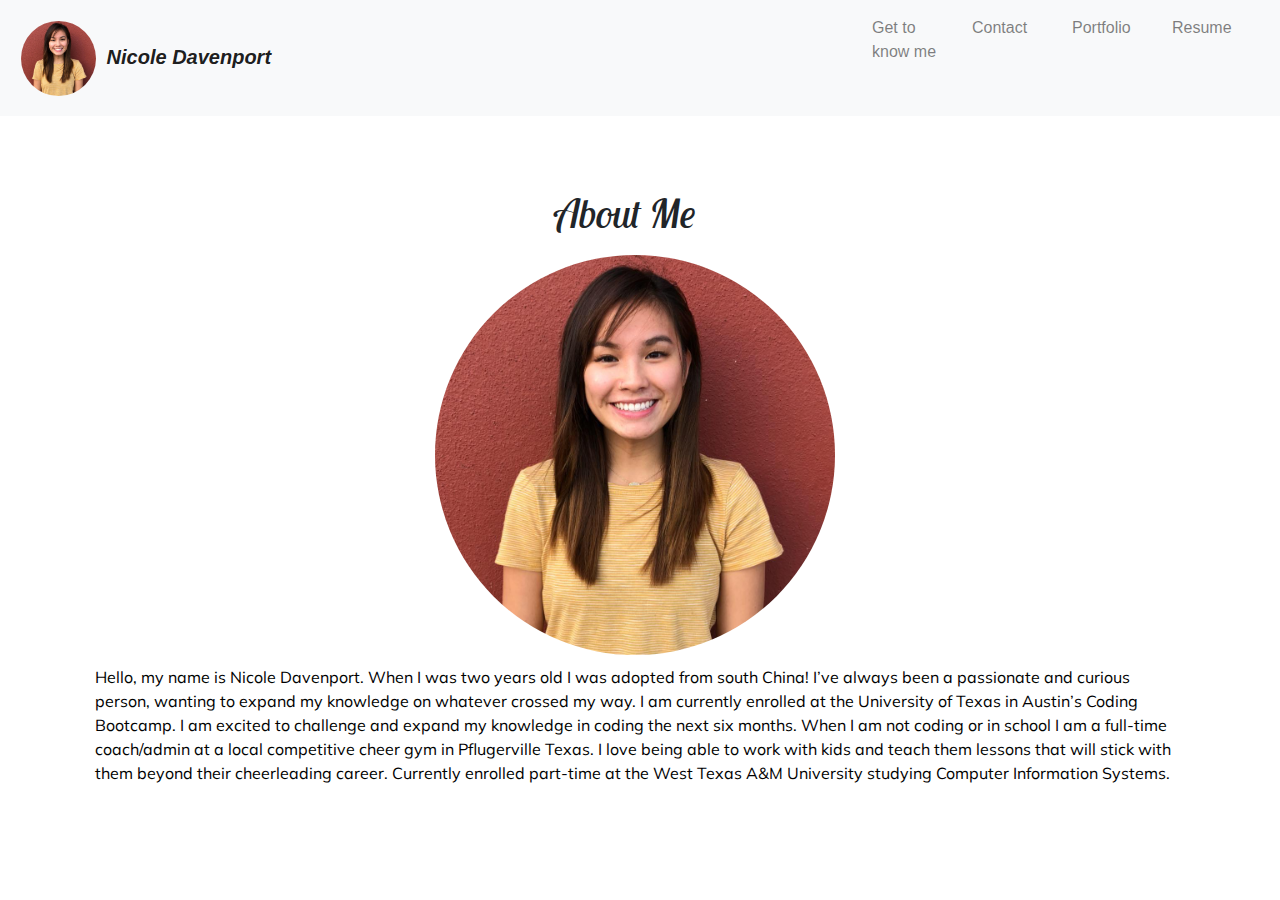
<file: aboutme.html>
<!DOCTYPE html>
<html>
<head>
  <meta charset="utf-8">
  <meta name="viewpoint" content="width=device-width, initial-scale=1, shrink-to-fit=no">
  <link rel="stylesheet" type="text/css" href="style.css">
<!-- Bootstrap Link -->
  <link href="https://stackpath.bootstrapcdn.com/bootstrap/4.4.1/css/bootstrap.min.css" rel="stylesheet" integrity="sha384-Vkoo8x4CGsO3+Hhxv8T/Q5PaXtkKtu6ug5TOeNV6gBiFeWPGFN9MuhOf23Q9Ifjh" crossorigin="anonymous">
<!-- Font Link -->
  <link href="https://fonts.googleapis.com/css2?family=Lobster+Two:wght@700&display=swap" rel="stylesheet"> 
  <link href="https://fonts.googleapis.com/css2?family=Muli:wght@300&display=swap" rel="stylesheet"> 
</head>

<body>
<!-- Navigation Bar -->
<nav class="navbar navbar-expand-lg navbar-light bg-light fixed-top">
  <a class="navbar-brand" href="index.html">
    <img src="images/24852565_1587411411297130_2580073678974674932_n.jpg" width="75px" height="75px" class="aboutmephoto">
    <i><b>Nicole Davenport</i></b></a>
  
    <button class="navbar-toggler" type="button" data-toggle="collapse" data-target="#navbarNav" aria-controls="navbarNav" aria-expanded="false" aria-label="Toggle navigation">
        <span class="navbar-toggler-icon"></span> 
    </button>
    <div class="collapse navbar-collapse" id="navbarNav">
        <ul class="navbar-nav ml-auto">
            <li class="nav-item">
            <a class="nav-link zoom" href="aboutme.html">Get to know me</a>
            </li>
            <li class="nav-item">
            <a class="nav-link zoom" href="contact.html">Contact</a>
            </li>
            <li class="nav-item">
            <a class="nav-link zoom" href="portfolio.html">Portfolio</a>
            </li>
            <li class="nav-item">
              <a class="nav-link zoom" href="assets/Resume 2020.pdf">Resume</a>
            </li>
        </ul>
    </div>
</nav>

<!-- About Me -->

<section id="aboutMeSection">
  <div class="container">
    <div class="row">
      <div class="col">
        <h1 class="aboutmetitle"><i>About Me</i></h1>
        <img src="images/24852565_1587411411297130_2580073678974674932_n.jpg" width="400px" height="400px" class="aboutmephoto" id="aboutmephoto2">
        <p class="aboutmetext">Hello, my name is Nicole Davenport. When I was two years old I was adopted from south China!
          I’ve always been a passionate and curious person, wanting to expand my knowledge on whatever crossed my way. I am currently enrolled at the University of Texas in Austin’s Coding Bootcamp. I am excited to challenge and expand my knowledge in coding the next six months. 
          When I am not coding or in school I am a full-time coach/admin at a local competitive cheer gym in Pflugerville Texas. I love being able to work with kids and teach them lessons that will stick with them beyond their cheerleading career. 
          Currently enrolled part-time at the West Texas A&M University studying Computer Information Systems.
</p>
      </div>
    </div>
  </div>

</section>



<script src="https://code.jquery.com/jquery-3.4.1.slim.min.js" integrity="sha384-J6qa4849blE2+poT4WnyKhv5vZF5SrPo0iEjwBvKU7imGFAV0wwj1yYfoRSJoZ+n" crossorigin="anonymous"></script>
<script src="https://cdn.jsdelivr.net/npm/popper.js@1.16.0/dist/umd/popper.min.js" integrity="sha384-Q6E9RHvbIyZFJoft+2mJbHaEWldlvI9IOYy5n3zV9zzTtmI3UksdQRVvoxMfooAo" crossorigin="anonymous"></script>
<script src="https://stackpath.bootstrapcdn.com/bootstrap/4.4.1/js/bootstrap.min.js" integrity="sha384-wfSDF2E50Y2D1uUdj0O3uMBJnjuUD4Ih7YwaYd1iqfktj0Uod8GCExl3Og8ifwB6" crossorigin="anonymous"></script>
</body>
</file>
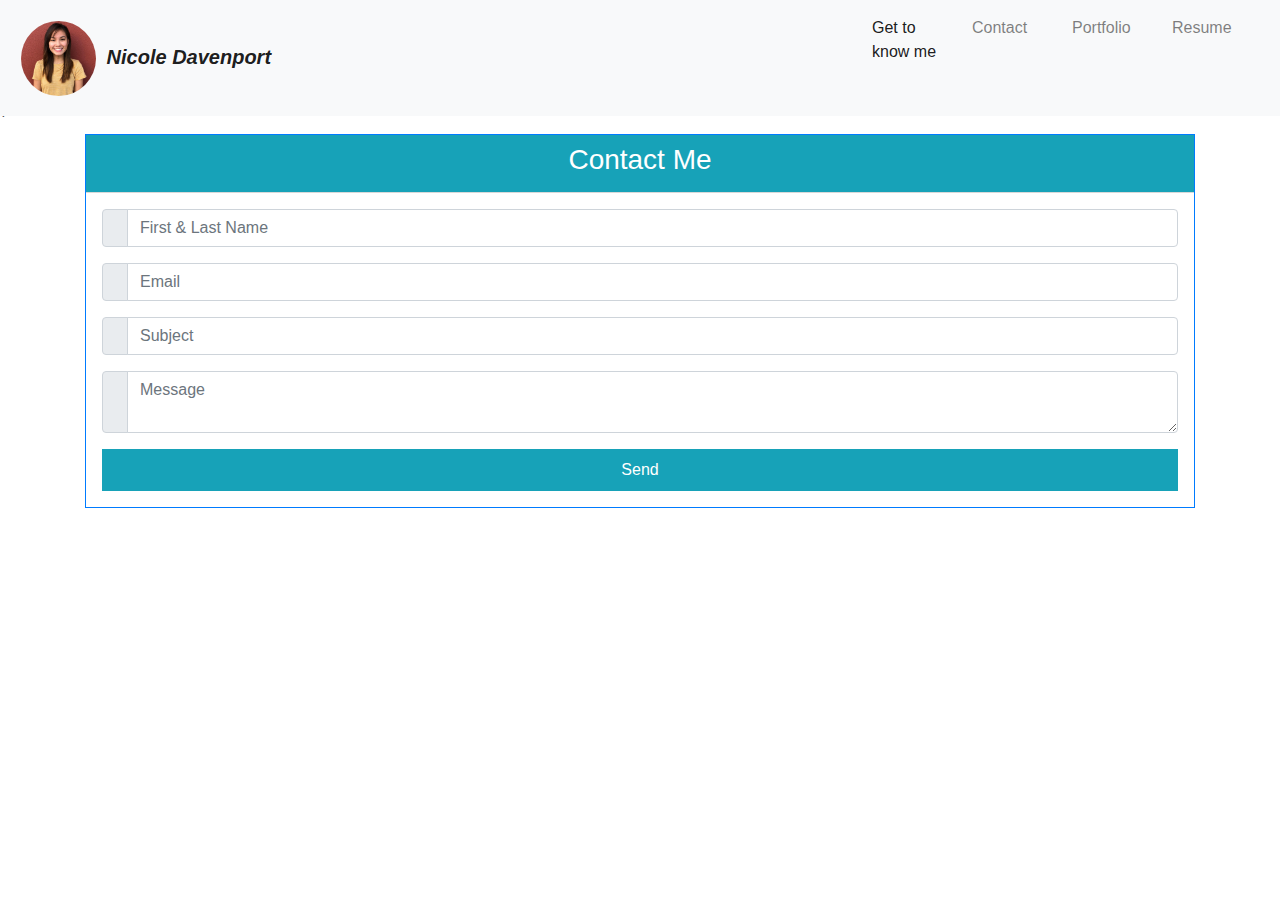
<file: contact.html>
<!DOCTYPE html>
<html>
<head>
  <meta charset="utf-8">
  <meta name="viewpoint" content="width=device-width, initial-scale=1, shrink-to-fit=no">
  <link rel="stylesheet" type="text/css" href="style.css">
<!-- Bootstrap Link -->
  <link href="https://stackpath.bootstrapcdn.com/bootstrap/4.4.1/css/bootstrap.min.css" rel="stylesheet" integrity="sha384-Vkoo8x4CGsO3+Hhxv8T/Q5PaXtkKtu6ug5TOeNV6gBiFeWPGFN9MuhOf23Q9Ifjh" crossorigin="anonymous">
<!-- Font Link -->
  <link href="https://fonts.googleapis.com/css2?family=Lobster+Two:wght@700&display=swap" rel="stylesheet"> 
  <link href="https://fonts.googleapis.com/css2?family=Muli:wght@300&display=swap" rel="stylesheet"> 
</head>

<body>
<!-- Navigation Bar -->
<nav class="navbar navbar-expand-lg navbar-light bg-light fixed-top">
  <a class="navbar-brand" href="index.html">
    <img src="images/24852565_1587411411297130_2580073678974674932_n.jpg" width="75px" height="75px" class="aboutmephoto">
    <i><b>Nicole Davenport</i></b></a>
  <button class="navbar-toggler" type="button" data-toggle="collapse" data-target="#navbarNav" aria-controls="navbarNav" aria-expanded="false" aria-label="Toggle navigation">
    <span class="navbar-toggler-icon"></span> 
  </button>
<div class="collapse navbar-collapse" id="navbarNav">
  <ul class="navbar-nav ml-auto">
    <li class="nav-item active">
      <a class="nav-link zoom" href="aboutme.html">Get to know me</a>
    </li>
    <li class="nav-item">
      <a class="nav-link zoom" href="contact.html">Contact</a>
    </li>
    <li class="nav-item">
      <a class="nav-link zoom" href="portfolio.html">Portfolio</a>
    </li>
    <li class="nav-item">
      <a class="nav-link zoom" href="assets/Resume 2020.pdf">Resume</a>
    </li>
  </ul>
</div>
</nav>


<!-- Contact Form -->
<br>
<br>
<br> 
<section id="contactme">
  ` <div class="container">
      <form class="contact-form" action="http://127.0.0.1:5000/contact" method="post">
          <div class="card border-primary rounded-0">
              <div class="card-header p-0">
                  <div class="bg-info text-white text-center py-2">
                      <h3><i class="fa fa-envelope"></i> Contact Me</h3>
                  </div>
              </div>
              <div class="card-body p-3">
      
                  <!--Body-->
                  <!-- name -->
                  <div class="form-group">
                      <div class="input-group mb-2">
                          <div class="input-group-prepend">
                              <div class="input-group-text"><i class="fa fa-user text-info"></i></div>
                          </div>
                          <input type="text" class="form-control" id="nombre" name="nombre" placeholder="First & Last Name" required>
                      </div>
                  </div>
                  <!-- email -->
                  <div class="form-group">
                      <div class="input-group mb-2">
                          <div class="input-group-prepend">
                              <div class="input-group-text"><i class="fa fa-envelope text-info"></i></div>
                          </div>
                          <input type="email" class="form-control" id="email" name="email" placeholder="Email" required>
                      </div>
                  </div>
      
                  <div class="form-group">
                      <div class="input-group mb-2">
                          <div class="input-group-prepend">
                              <div class="input-group-text"><i class=" fa fa-comment text-info"></i></div>
                          </div>
                          <input type="text" class="form-control" name="subject" placeholder="Subject" required>
                      </div>
                  </div>
                  <!-- message -->
                  <div class="form-group">
                      <div class="input-group mb-2">
                          <div class="input-group-prepend">
                              <div class="input-group-text"><i class="fa fa-comment text-info"></i></div>
                          </div>
                          <textarea class="form-control" name="message" placeholder="Message" required></textarea>
                      </div>
                  </div>
      
                  <div class="text-center">
                      <input type="submit" value="Send" class="btn btn-info btn-block rounded-0 py-2">
                  </div>
              </div>
          </div>
      </form>
      </div>
  </section>
  


    <script src="https://code.jquery.com/jquery-3.4.1.slim.min.js" integrity="sha384-J6qa4849blE2+poT4WnyKhv5vZF5SrPo0iEjwBvKU7imGFAV0wwj1yYfoRSJoZ+n" crossorigin="anonymous"></script>
    <script src="https://cdn.jsdelivr.net/npm/popper.js@1.16.0/dist/umd/popper.min.js" integrity="sha384-Q6E9RHvbIyZFJoft+2mJbHaEWldlvI9IOYy5n3zV9zzTtmI3UksdQRVvoxMfooAo" crossorigin="anonymous"></script>
    <script src="https://stackpath.bootstrapcdn.com/bootstrap/4.4.1/js/bootstrap.min.js" integrity="sha384-wfSDF2E50Y2D1uUdj0O3uMBJnjuUD4Ih7YwaYd1iqfktj0Uod8GCExl3Og8ifwB6" crossorigin="anonymous"></script>
  </body>

</body>







</html>
</file>
<file: style.css>
*/

body {
  background-color: #212b31;
}
 head{
    background-color: lightyellow;  
    font-family: 'Lobster Two', cursive;
 }

 h1{
     font-family: 'Lobster Two', cursive;
     font-size: large;
     display: inline-block;
 }

p{

  color: black;
  font-family: 'Muli', sans-serif;

}

.pHead{
  color:white;

}

/* Homepage  */
.hithere{
  padding-top: 12cm;
  text-shadow: 2px 2px red;
  font-size: 80px;
  float: left;
  margin-left: 7cm;
  
}

.hitheretext {
    display: block;
    padding-left: 3cm;  
    text-align: justify;
    white-space: wrap;
}

#homepagephoto {
  margin-top: -7cm;
  margin-left: 1in;
}
.description {
  margin-left: 13cm;
}


/* Navigation Bar  */

.zoom {
  padding: 20px;
  transition: transform .2s;
  width: 100px;
  height: 100px;
  margin: 0 auto;
}

.zoom:hover {
  transform: scale(1.5);
}
/* Portfolio Page */

#portfolio{
  background-color:white;
  padding-left: 5cm;
  padding-bottom: 1cm;
  padding-top: 1cm;
}


.portfolioTitle {
  padding-left: 2.5cm;
  padding-top: 4cm;
  align-self: center;
}

#portfolioText {
  padding-left: 8cm;
}

/* Contact Me Page */
#contactme{
  background-color: white;
  padding-bottom: 1cm;
  padding-top: 1cm;
}

.employeeMgmt{
  margin-left: 1.8cm;
}


/* About Me Page */
.aboutmetitle {
  padding-top: 5cm;
  padding-left: 4.5cm;
}

.aboutmetext {
  margin: 10px;
}

.aboutmephoto {
  border-radius:50%; 
  margin-left: 5px;
  margin-right: 5px; 
}

#aboutmephoto2 {
  margin-left: 350px;
}

#aboutme{
  background-color: white;
  padding-bottom: 1cm;
  padding-top: 1cm;
  
}



@media (min-width: 600px) {

  h1{
    font-family: 'Lobster Two', cursive;
    font-size: large;
    display: inline-block;
    margin: 300px;
    padding: 10px;
    font-size: auto;
}

.cardHeight {
  min-height: 410px;
}
p{
  color: black;
  font-family: 'Muli', sans-serif;
  font-size: auto;

}

.pHead{
  color:white;  
  font-size:auto;
}

.aboutMeSection {
  padding-top: 1cm;
  padding-bottom: 1cm;
  background-color: blue;
}
</file>
